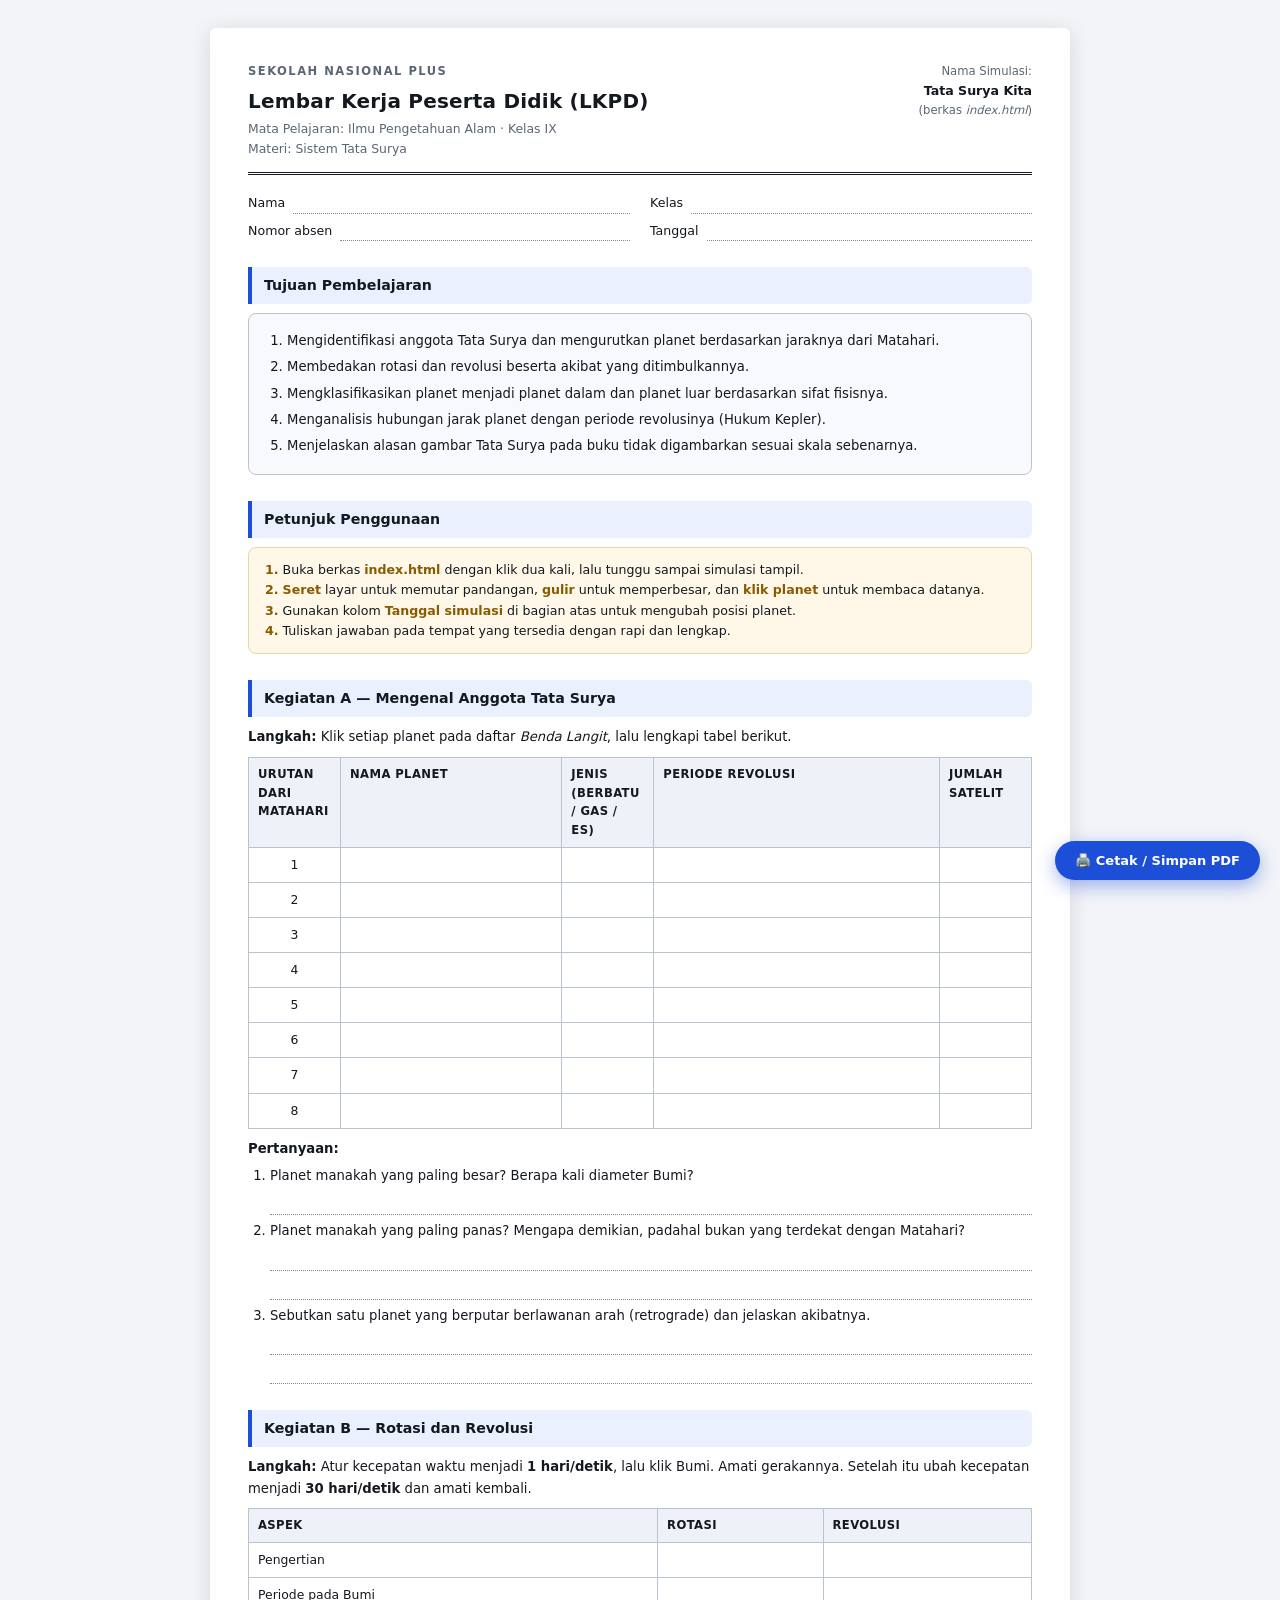
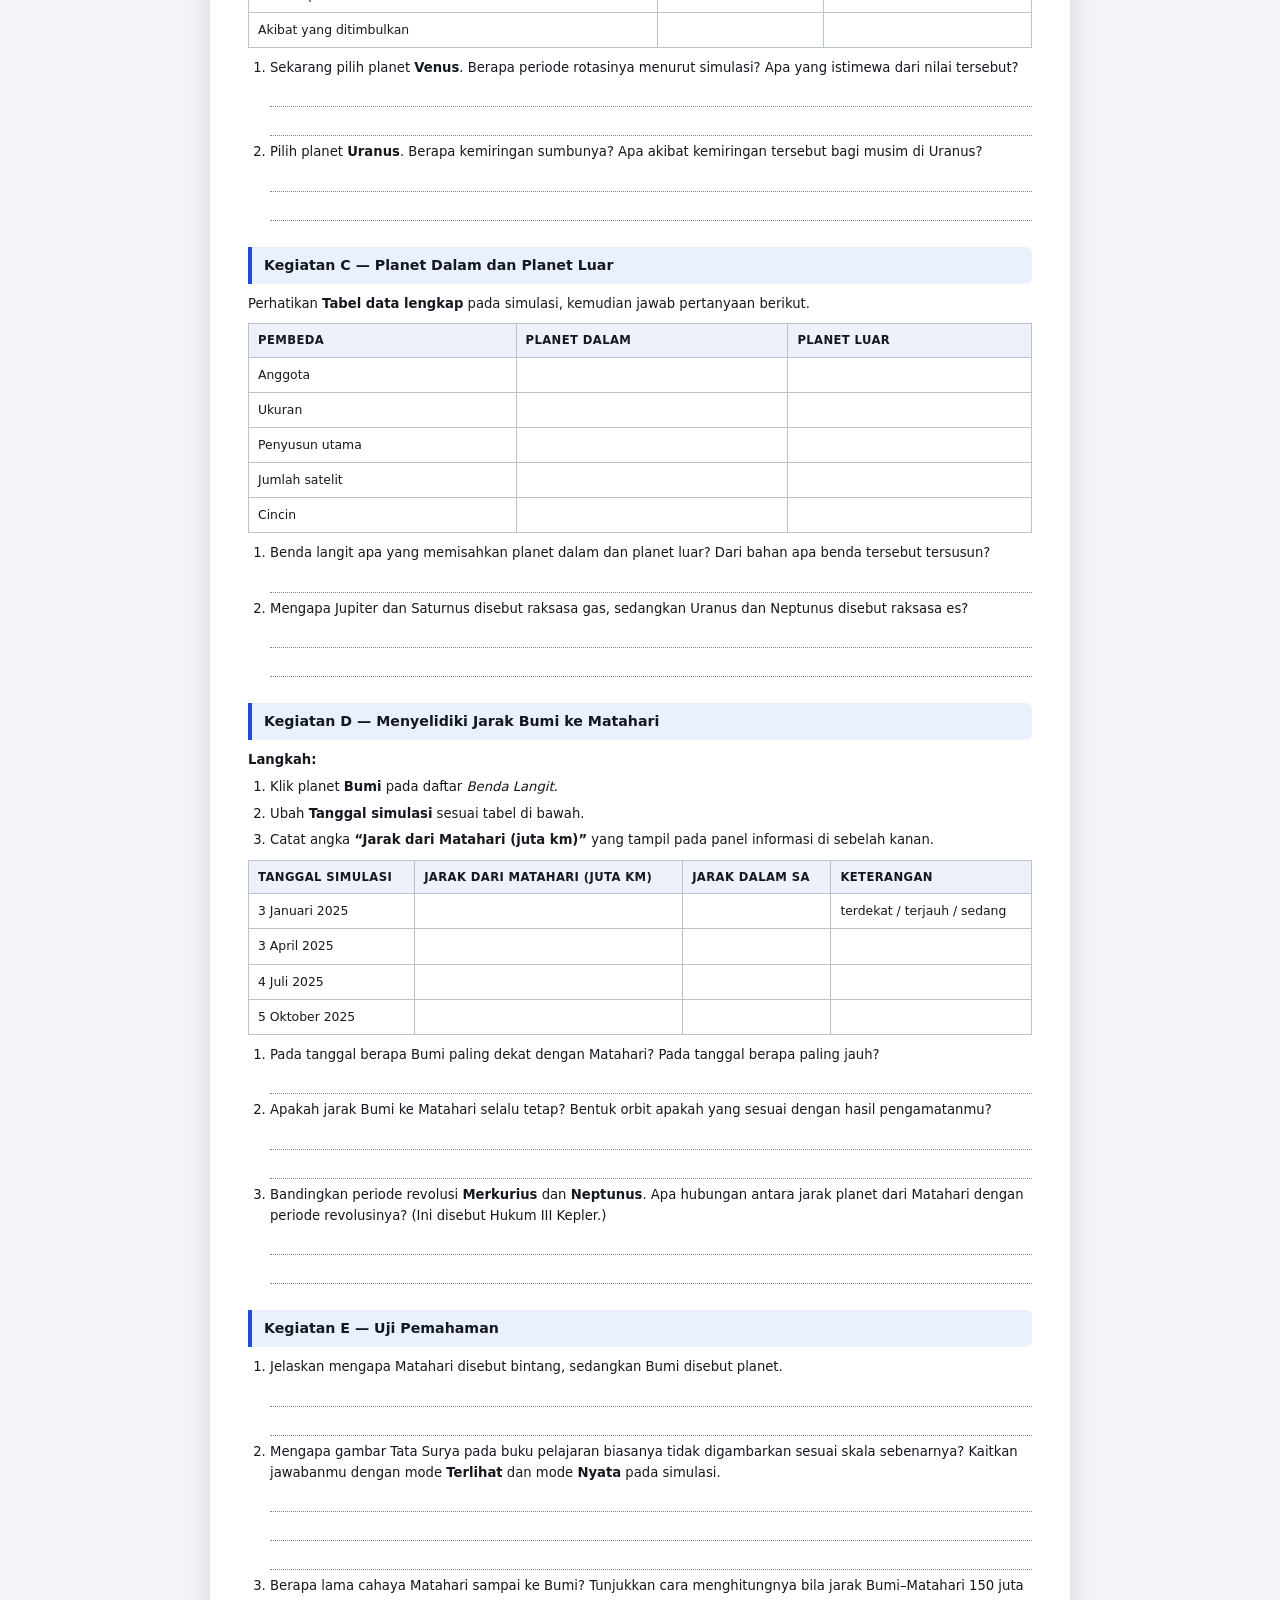
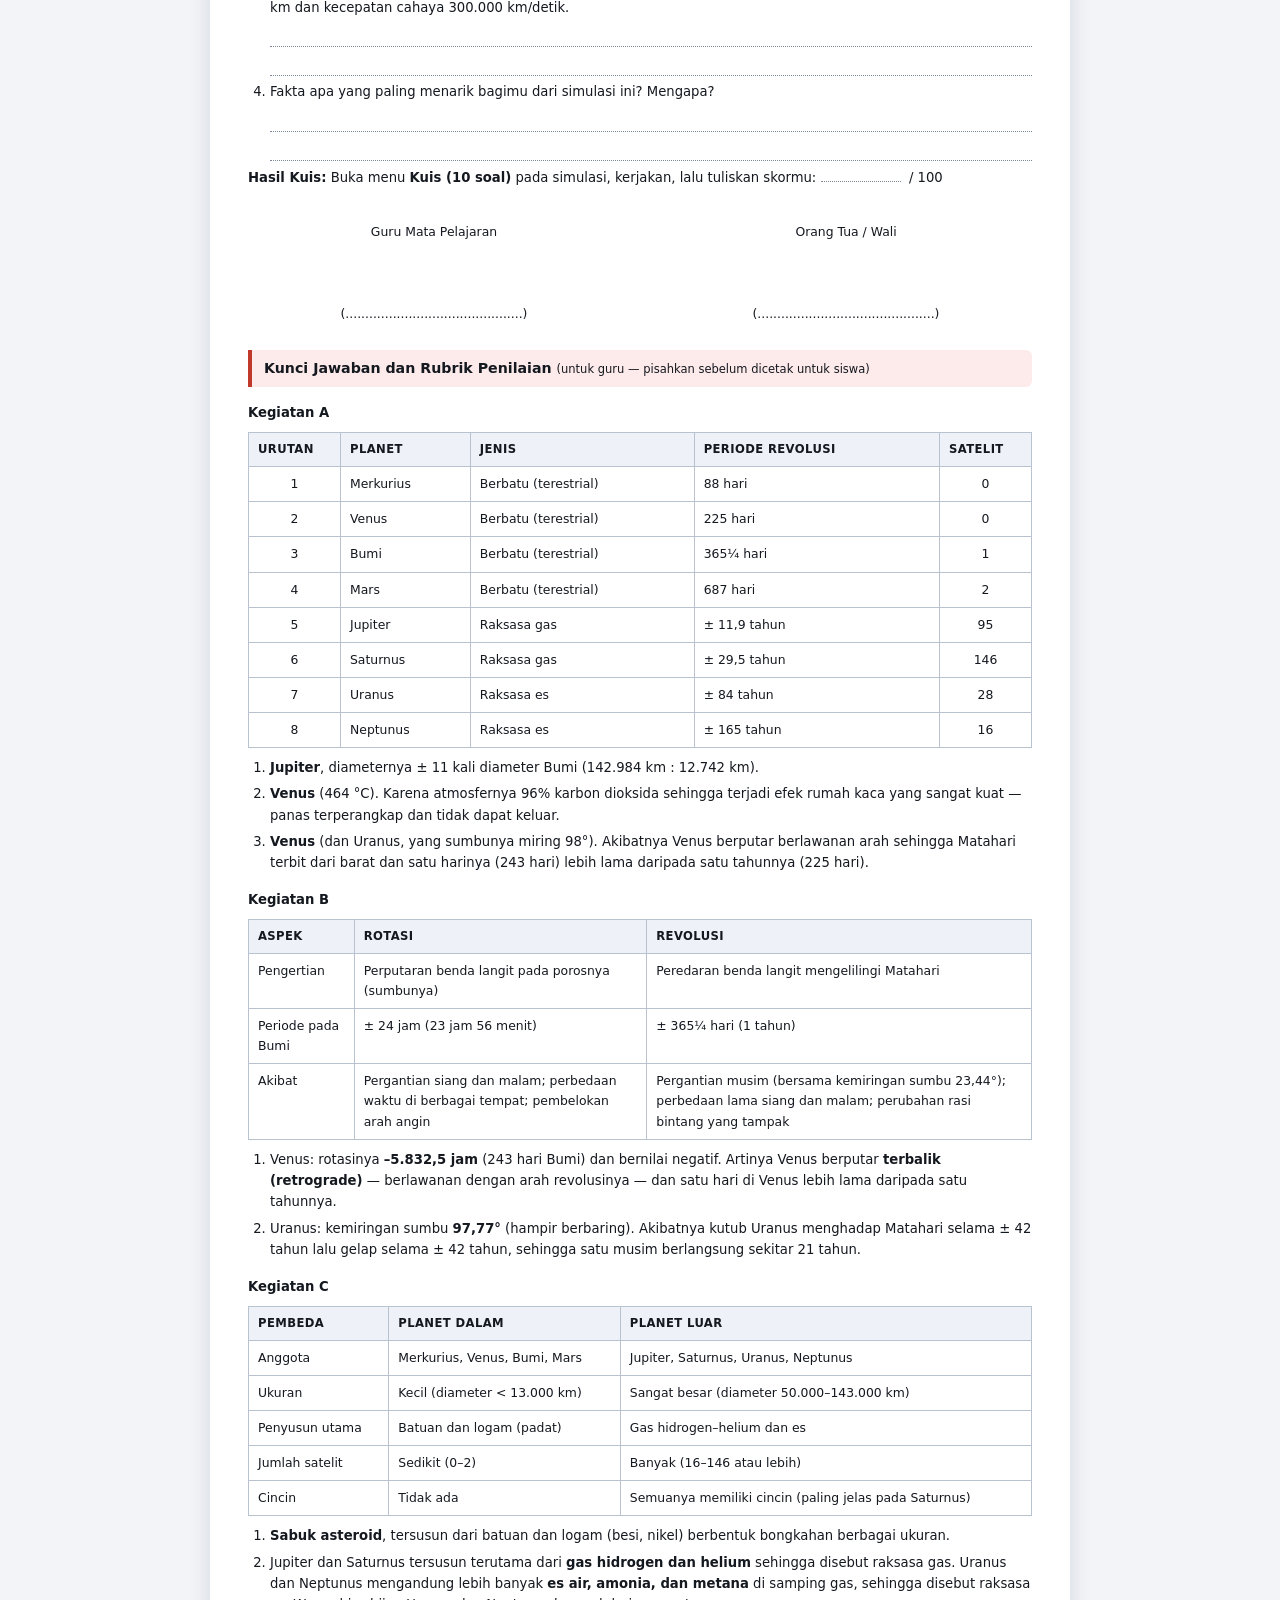
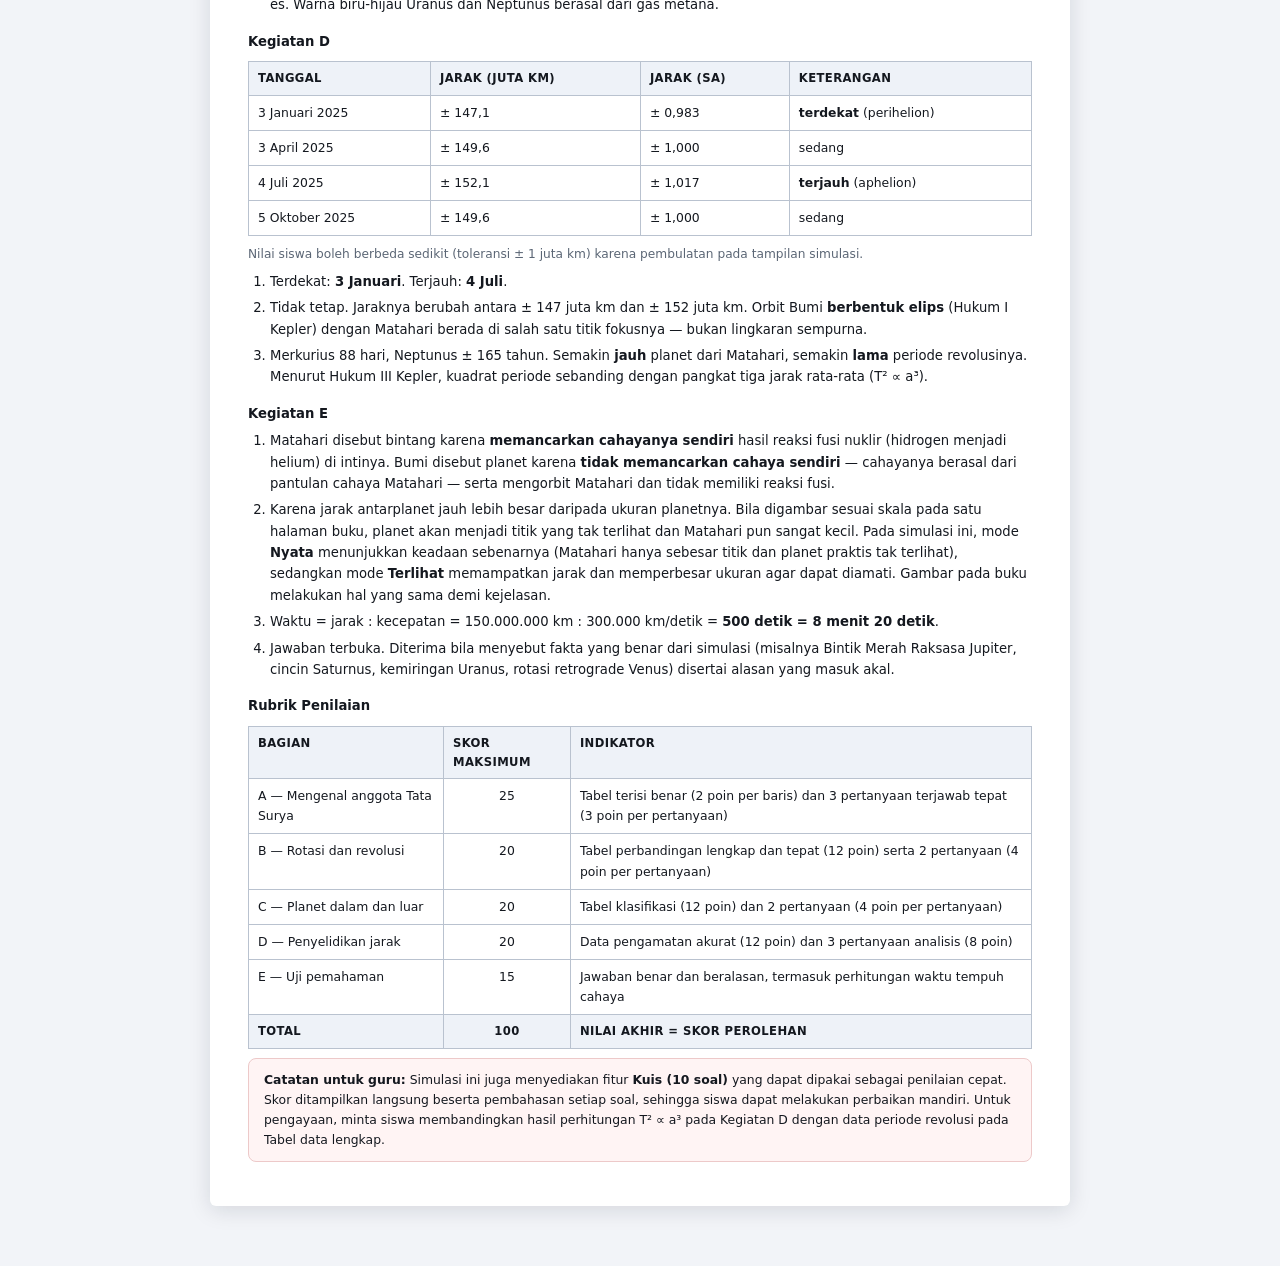
<file: LKPD.html>
<!DOCTYPE html>
<html lang="id">
<head>
<meta charset="utf-8">
<meta name="viewport" content="width=device-width, initial-scale=1">
<title>LKPD — Sistem Tata Surya (Kelas 9)</title>
<style>
  :root { --garis: #b9c2cf; --aksen: #1d4ed8; --redup: #5b6675; }
  * { box-sizing: border-box; }
  body {
    margin: 0; padding: 28px 22px 60px;
    background: #f2f4f8; color: #14181f;
    font-family: "Segoe UI", system-ui, Arial, sans-serif;
    font-size: 13.2px; line-height: 1.62;
  }
  .halaman {
    max-width: 860px; margin: 0 auto; background: #fff;
    padding: 34px 38px 44px; border-radius: 6px;
    box-shadow: 0 4px 22px rgba(15, 23, 42, 0.13);
  }
  header { border-bottom: 3px double #14181f; padding-bottom: 13px; margin-bottom: 18px; }
  .kop { display: flex; justify-content: space-between; align-items: flex-start; gap: 16px; flex-wrap: wrap; }
  .sekolah { font-size: 11.5px; letter-spacing: 1.5px; text-transform: uppercase; color: var(--redup); font-weight: 700; }
  h1 { font-size: 20px; margin: 4px 0 2px; letter-spacing: 0.2px; }
  .sub { font-size: 12.4px; color: var(--redup); }
  .identitas { display: grid; grid-template-columns: repeat(2, minmax(190px, 1fr)); gap: 7px 20px; margin: 16px 0 20px; }
  .identitas div { display: flex; gap: 8px; align-items: flex-end; font-size: 12.6px; }
  .identitas span { flex: none; }
  .identitas i { flex: 1; border-bottom: 1px dotted #7d8899; height: 17px; }

  h2 {
    font-size: 14.2px; margin: 26px 0 9px; padding: 7px 12px;
    background: #eaf0fd; border-left: 4px solid var(--aksen); border-radius: 0 6px 6px 0;
  }
  h3 { font-size: 13.2px; margin: 15px 0 6px; }
  ol, ul { margin: 6px 0 6px; padding-left: 22px; }
  li { margin-bottom: 5px; }
  p { margin: 6px 0; }

  .tujuan { background: #f7f9fc; border: 1px solid var(--garis); border-radius: 8px; padding: 12px 16px; margin-bottom: 6px; }
  .tujuan ol { margin: 4px 0 0; }

  .petunjuk { background: #fff8e8; border: 1px solid #e8d5a8; border-radius: 8px; padding: 12px 16px; font-size: 12.6px; }
  .petunjuk b { color: #8a5a00; }

  table { width: 100%; border-collapse: collapse; margin: 9px 0; font-size: 12.4px; }
  th, td { border: 1px solid var(--garis); padding: 7px 9px; vertical-align: top; }
  th { background: #eef2f8; font-size: 11.6px; text-transform: uppercase; letter-spacing: 0.4px; text-align: left; }
  td.kosong { height: 26px; }
  .tengah { text-align: center; }
  .sempit { width: 92px; }

  .jwb { border-bottom: 1px dotted #7d8899; display: inline-block; min-width: 120px; }
  .garis-jwb { height: 24px; border-bottom: 1px dotted #7d8899; margin: 5px 0; }
  .garis-jwb.pendek { height: 20px; }

  .kunci { page-break-before: always; }
  .kunci h2 { background: #fdeaea; border-left-color: #c0392b; }
  .kunci .catatan { background: #fff4f4; border: 1px solid #edc9c9; border-radius: 8px; padding: 11px 15px; font-size: 12.4px; }

  .kotak-ttd { margin-top: 34px; display: flex; justify-content: space-between; gap: 40px; font-size: 12.4px; }
  .kotak-ttd div { flex: 1; text-align: center; }
  .ruang-ttd { height: 62px; }

  .cetak { position: fixed; right: 20px; bottom: 20px; background: var(--aksen); color: #fff; border: none;
           padding: 12px 20px; border-radius: 999px; font-size: 13px; font-weight: 600; cursor: pointer;
           box-shadow: 0 6px 18px rgba(29, 78, 216, 0.4); font-family: inherit; }
  .cetak:hover { background: #1740b8; }

  @media print {
    body { background: #fff; padding: 0; font-size: 11.6px; }
    .halaman { box-shadow: none; border-radius: 0; max-width: none; padding: 0 6mm; }
    .cetak { display: none; }
    h2 { page-break-after: avoid; }
    table { page-break-inside: avoid; }
    @page { size: A4; margin: 13mm 12mm; }
  }
</style>
</head>
<body>

<div class="halaman">

  <header>
    <div class="kop">
      <div>
        <div class="sekolah">Sekolah Nasional Plus</div>
        <h1>Lembar Kerja Peserta Didik (LKPD)</h1>
        <div class="sub">Mata Pelajaran: Ilmu Pengetahuan Alam · Kelas IX<br>
        Materi: Sistem Tata Surya</div>
      </div>
      <div style="text-align:right;font-size:11.6px;color:#5b6675">
        Nama Simulasi:<br><b style="font-size:12.6px;color:#14181f">Tata Surya Kita</b><br>
        (berkas <i>index.html</i>)
      </div>
    </div>
  </header>

  <div class="identitas">
    <div><span>Nama</span><i></i></div>
    <div><span>Kelas</span><i></i></div>
    <div><span>Nomor absen</span><i></i></div>
    <div><span>Tanggal</span><i></i></div>
  </div>

  <h2>Tujuan Pembelajaran</h2>
  <div class="tujuan">
    <ol>
      <li>Mengidentifikasi anggota Tata Surya dan mengurutkan planet berdasarkan jaraknya dari Matahari.</li>
      <li>Membedakan rotasi dan revolusi beserta akibat yang ditimbulkannya.</li>
      <li>Mengklasifikasikan planet menjadi planet dalam dan planet luar berdasarkan sifat fisisnya.</li>
      <li>Menganalisis hubungan jarak planet dengan periode revolusinya (Hukum Kepler).</li>
      <li>Menjelaskan alasan gambar Tata Surya pada buku tidak digambarkan sesuai skala sebenarnya.</li>
    </ol>
  </div>

  <h2>Petunjuk Penggunaan</h2>
  <div class="petunjuk">
    <b>1.</b> Buka berkas <b>index.html</b> dengan klik dua kali, lalu tunggu sampai simulasi tampil.<br>
    <b>2.</b> <b>Seret</b> layar untuk memutar pandangan, <b>gulir</b> untuk memperbesar, dan <b>klik planet</b> untuk membaca datanya.<br>
    <b>3.</b> Gunakan kolom <b>Tanggal simulasi</b> di bagian atas untuk mengubah posisi planet.<br>
    <b>4.</b> Tuliskan jawaban pada tempat yang tersedia dengan rapi dan lengkap.
  </div>

  <h2>Kegiatan A — Mengenal Anggota Tata Surya</h2>
  <p><b>Langkah:</b> Klik setiap planet pada daftar <i>Benda Langit</i>, lalu lengkapi tabel berikut.</p>
  <table>
    <thead>
      <tr>
        <th class="sempit">Urutan dari Matahari</th>
        <th>Nama Planet</th>
        <th class="sempit">Jenis<br>(berbatu / gas / es)</th>
        <th>Periode Revolusi</th>
        <th class="sempit">Jumlah Satelit</th>
      </tr>
    </thead>
    <tbody>
      <tr><td class="tengah">1</td><td class="kosong"></td><td></td><td></td><td></td></tr>
      <tr><td class="tengah">2</td><td class="kosong"></td><td></td><td></td><td></td></tr>
      <tr><td class="tengah">3</td><td class="kosong"></td><td></td><td></td><td></td></tr>
      <tr><td class="tengah">4</td><td class="kosong"></td><td></td><td></td><td></td></tr>
      <tr><td class="tengah">5</td><td class="kosong"></td><td></td><td></td><td></td></tr>
      <tr><td class="tengah">6</td><td class="kosong"></td><td></td><td></td><td></td></tr>
      <tr><td class="tengah">7</td><td class="kosong"></td><td></td><td></td><td></td></tr>
      <tr><td class="tengah">8</td><td class="kosong"></td><td></td><td></td><td></td></tr>
    </tbody>
  </table>
  <p><b>Pertanyaan:</b></p>
  <ol>
    <li>Planet manakah yang paling besar? Berapa kali diameter Bumi?
      <div class="garis-jwb"></div></li>
    <li>Planet manakah yang paling panas? Mengapa demikian, padahal bukan yang terdekat dengan Matahari?
      <div class="garis-jwb"></div><div class="garis-jwb"></div></li>
    <li>Sebutkan satu planet yang berputar berlawanan arah (retrograde) dan jelaskan akibatnya.
      <div class="garis-jwb"></div><div class="garis-jwb"></div></li>
  </ol>

  <h2>Kegiatan B — Rotasi dan Revolusi</h2>
  <p><b>Langkah:</b> Atur kecepatan waktu menjadi <b>1 hari/detik</b>, lalu klik Bumi. Amati gerakannya.
     Setelah itu ubah kecepatan menjadi <b>30 hari/detik</b> dan amati kembali.</p>
  <table>
    <thead><tr><th>Aspek</th><th>Rotasi</th><th>Revolusi</th></tr></thead>
    <tbody>
      <tr><td>Pengertian</td><td class="kosong"></td><td></td></tr>
      <tr><td>Periode pada Bumi</td><td></td><td></td></tr>
      <tr><td>Akibat yang ditimbulkan</td><td></td><td></td></tr>
    </tbody>
  </table>
  <ol>
    <li>Sekarang pilih planet <b>Venus</b>. Berapa periode rotasinya menurut simulasi? Apa yang istimewa dari nilai tersebut?
      <div class="garis-jwb"></div><div class="garis-jwb"></div></li>
    <li>Pilih planet <b>Uranus</b>. Berapa kemiringan sumbunya? Apa akibat kemiringan tersebut bagi musim di Uranus?
      <div class="garis-jwb"></div><div class="garis-jwb"></div></li>
  </ol>

  <h2>Kegiatan C — Planet Dalam dan Planet Luar</h2>
  <p>Perhatikan <b>Tabel data lengkap</b> pada simulasi, kemudian jawab pertanyaan berikut.</p>
  <table>
    <thead><tr><th>Pembeda</th><th>Planet Dalam</th><th>Planet Luar</th></tr></thead>
    <tbody>
      <tr><td>Anggota</td><td class="kosong"></td><td></td></tr>
      <tr><td>Ukuran</td><td></td><td></td></tr>
      <tr><td>Penyusun utama</td><td></td><td></td></tr>
      <tr><td>Jumlah satelit</td><td></td><td></td></tr>
      <tr><td>Cincin</td><td></td><td></td></tr>
    </tbody>
  </table>
  <ol>
    <li>Benda langit apa yang memisahkan planet dalam dan planet luar? Dari bahan apa benda tersebut tersusun?
      <div class="garis-jwb"></div></li>
    <li>Mengapa Jupiter dan Saturnus disebut raksasa gas, sedangkan Uranus dan Neptunus disebut raksasa es?
      <div class="garis-jwb"></div><div class="garis-jwb"></div></li>
  </ol>

  <h2>Kegiatan D — Menyelidiki Jarak Bumi ke Matahari</h2>
  <p><b>Langkah:</b></p>
  <ol>
    <li>Klik planet <b>Bumi</b> pada daftar <i>Benda Langit</i>.</li>
    <li>Ubah <b>Tanggal simulasi</b> sesuai tabel di bawah.</li>
    <li>Catat angka <b>“Jarak dari Matahari (juta km)”</b> yang tampil pada panel informasi di sebelah kanan.</li>
  </ol>
  <table>
    <thead>
      <tr><th>Tanggal simulasi</th><th>Jarak dari Matahari (juta km)</th><th>Jarak dalam SA</th><th>Keterangan</th></tr>
    </thead>
    <tbody>
      <tr><td>3 Januari 2025</td><td class="kosong"></td><td></td><td>terdekat / terjauh / sedang</td></tr>
      <tr><td>3 April 2025</td><td></td><td></td><td></td></tr>
      <tr><td>4 Juli 2025</td><td></td><td></td><td></td></tr>
      <tr><td>5 Oktober 2025</td><td></td><td></td><td></td></tr>
    </tbody>
  </table>
  <ol>
    <li>Pada tanggal berapa Bumi paling dekat dengan Matahari? Pada tanggal berapa paling jauh?
      <div class="garis-jwb"></div></li>
    <li>Apakah jarak Bumi ke Matahari selalu tetap? Bentuk orbit apakah yang sesuai dengan hasil pengamatanmu?
      <div class="garis-jwb"></div><div class="garis-jwb"></div></li>
    <li>Bandingkan periode revolusi <b>Merkurius</b> dan <b>Neptunus</b>. Apa hubungan antara jarak planet dari Matahari
        dengan periode revolusinya? (Ini disebut Hukum III Kepler.)
      <div class="garis-jwb"></div><div class="garis-jwb"></div></li>
  </ol>

  <h2>Kegiatan E — Uji Pemahaman</h2>
  <ol>
    <li>Jelaskan mengapa Matahari disebut bintang, sedangkan Bumi disebut planet.
      <div class="garis-jwb"></div><div class="garis-jwb"></div></li>
    <li>Mengapa gambar Tata Surya pada buku pelajaran biasanya tidak digambarkan sesuai skala sebenarnya?
        Kaitkan jawabanmu dengan mode <b>Terlihat</b> dan mode <b>Nyata</b> pada simulasi.
      <div class="garis-jwb"></div><div class="garis-jwb"></div><div class="garis-jwb"></div></li>
    <li>Berapa lama cahaya Matahari sampai ke Bumi? Tunjukkan cara menghitungnya bila jarak Bumi–Matahari 150 juta km
        dan kecepatan cahaya 300.000 km/detik.
      <div class="garis-jwb"></div><div class="garis-jwb"></div></li>
    <li>Fakta apa yang paling menarik bagimu dari simulasi ini? Mengapa?
      <div class="garis-jwb"></div><div class="garis-jwb"></div></li>
  </ol>
  <p><b>Hasil Kuis:</b> Buka menu <b>Kuis (10 soal)</b> pada simulasi, kerjakan, lalu tuliskan skormu:
     <span class="jwb" style="min-width:80px"></span> &nbsp;/ 100</p>

  <div class="kotak-ttd">
    <div>Guru Mata Pelajaran<div class="ruang-ttd"></div>(.............................................)</div>
    <div>Orang Tua / Wali<div class="ruang-ttd"></div>(.............................................)</div>
  </div>

  <!-- ================= KUNCI JAWABAN ================= -->
  <section class="kunci">
    <h2>Kunci Jawaban dan Rubrik Penilaian <span style="font-weight:400;font-size:11.5px">(untuk guru — pisahkan sebelum dicetak untuk siswa)</span></h2>

    <h3>Kegiatan A</h3>
    <table>
      <thead><tr><th class="sempit">Urutan</th><th>Planet</th><th>Jenis</th><th>Periode revolusi</th><th class="sempit">Satelit</th></tr></thead>
      <tbody>
        <tr><td class="tengah">1</td><td>Merkurius</td><td>Berbatu (terestrial)</td><td>88 hari</td><td class="tengah">0</td></tr>
        <tr><td class="tengah">2</td><td>Venus</td><td>Berbatu (terestrial)</td><td>225 hari</td><td class="tengah">0</td></tr>
        <tr><td class="tengah">3</td><td>Bumi</td><td>Berbatu (terestrial)</td><td>365¼ hari</td><td class="tengah">1</td></tr>
        <tr><td class="tengah">4</td><td>Mars</td><td>Berbatu (terestrial)</td><td>687 hari</td><td class="tengah">2</td></tr>
        <tr><td class="tengah">5</td><td>Jupiter</td><td>Raksasa gas</td><td>± 11,9 tahun</td><td class="tengah">95</td></tr>
        <tr><td class="tengah">6</td><td>Saturnus</td><td>Raksasa gas</td><td>± 29,5 tahun</td><td class="tengah">146</td></tr>
        <tr><td class="tengah">7</td><td>Uranus</td><td>Raksasa es</td><td>± 84 tahun</td><td class="tengah">28</td></tr>
        <tr><td class="tengah">8</td><td>Neptunus</td><td>Raksasa es</td><td>± 165 tahun</td><td class="tengah">16</td></tr>
      </tbody>
    </table>
    <ol>
      <li><b>Jupiter</b>, diameternya ± 11 kali diameter Bumi (142.984 km : 12.742 km).</li>
      <li><b>Venus</b> (464 °C). Karena atmosfernya 96% karbon dioksida sehingga terjadi efek rumah kaca yang sangat kuat — panas terperangkap dan tidak dapat keluar.</li>
      <li><b>Venus</b> (dan Uranus, yang sumbunya miring 98°). Akibatnya Venus berputar berlawanan arah sehingga Matahari terbit dari barat dan satu harinya (243 hari) lebih lama daripada satu tahunnya (225 hari).</li>
    </ol>

    <h3>Kegiatan B</h3>
    <table>
      <thead><tr><th>Aspek</th><th>Rotasi</th><th>Revolusi</th></tr></thead>
      <tbody>
        <tr><td>Pengertian</td><td>Perputaran benda langit pada porosnya (sumbunya)</td><td>Peredaran benda langit mengelilingi Matahari</td></tr>
        <tr><td>Periode pada Bumi</td><td>± 24 jam (23 jam 56 menit)</td><td>± 365¼ hari (1 tahun)</td></tr>
        <tr><td>Akibat</td><td>Pergantian siang dan malam; perbedaan waktu di berbagai tempat; pembelokan arah angin</td><td>Pergantian musim (bersama kemiringan sumbu 23,44°); perbedaan lama siang dan malam; perubahan rasi bintang yang tampak</td></tr>
      </tbody>
    </table>
    <ol>
      <li>Venus: rotasinya <b>–5.832,5 jam</b> (243 hari Bumi) dan bernilai negatif. Artinya Venus berputar <b>terbalik (retrograde)</b> — berlawanan dengan arah revolusinya — dan satu hari di Venus lebih lama daripada satu tahunnya.</li>
      <li>Uranus: kemiringan sumbu <b>97,77°</b> (hampir berbaring). Akibatnya kutub Uranus menghadap Matahari selama ± 42 tahun lalu gelap selama ± 42 tahun, sehingga satu musim berlangsung sekitar 21 tahun.</li>
    </ol>

    <h3>Kegiatan C</h3>
    <table>
      <thead><tr><th>Pembeda</th><th>Planet Dalam</th><th>Planet Luar</th></tr></thead>
      <tbody>
        <tr><td>Anggota</td><td>Merkurius, Venus, Bumi, Mars</td><td>Jupiter, Saturnus, Uranus, Neptunus</td></tr>
        <tr><td>Ukuran</td><td>Kecil (diameter &lt; 13.000 km)</td><td>Sangat besar (diameter 50.000–143.000 km)</td></tr>
        <tr><td>Penyusun utama</td><td>Batuan dan logam (padat)</td><td>Gas hidrogen–helium dan es</td></tr>
        <tr><td>Jumlah satelit</td><td>Sedikit (0–2)</td><td>Banyak (16–146 atau lebih)</td></tr>
        <tr><td>Cincin</td><td>Tidak ada</td><td>Semuanya memiliki cincin (paling jelas pada Saturnus)</td></tr>
      </tbody>
    </table>
    <ol>
      <li><b>Sabuk asteroid</b>, tersusun dari batuan dan logam (besi, nikel) berbentuk bongkahan berbagai ukuran.</li>
      <li>Jupiter dan Saturnus tersusun terutama dari <b>gas hidrogen dan helium</b> sehingga disebut raksasa gas. Uranus dan Neptunus mengandung lebih banyak <b>es air, amonia, dan metana</b> di samping gas, sehingga disebut raksasa es. Warna biru-hijau Uranus dan Neptunus berasal dari gas metana.</li>
    </ol>

    <h3>Kegiatan D</h3>
    <table>
      <thead><tr><th>Tanggal</th><th>Jarak (juta km)</th><th>Jarak (SA)</th><th>Keterangan</th></tr></thead>
      <tbody>
        <tr><td>3 Januari 2025</td><td>± 147,1</td><td>± 0,983</td><td><b>terdekat</b> (perihelion)</td></tr>
        <tr><td>3 April 2025</td><td>± 149,6</td><td>± 1,000</td><td>sedang</td></tr>
        <tr><td>4 Juli 2025</td><td>± 152,1</td><td>± 1,017</td><td><b>terjauh</b> (aphelion)</td></tr>
        <tr><td>5 Oktober 2025</td><td>± 149,6</td><td>± 1,000</td><td>sedang</td></tr>
      </tbody>
    </table>
    <p style="font-size:12.2px;color:#5b6675">Nilai siswa boleh berbeda sedikit (toleransi ± 1 juta km) karena pembulatan pada tampilan simulasi.</p>
    <ol>
      <li>Terdekat: <b>3 Januari</b>. Terjauh: <b>4 Juli</b>.</li>
      <li>Tidak tetap. Jaraknya berubah antara ± 147 juta km dan ± 152 juta km. Orbit Bumi <b>berbentuk elips</b> (Hukum I Kepler) dengan Matahari berada di salah satu titik fokusnya — bukan lingkaran sempurna.</li>
      <li>Merkurius 88 hari, Neptunus ± 165 tahun. Semakin <b>jauh</b> planet dari Matahari, semakin <b>lama</b> periode revolusinya. Menurut Hukum III Kepler, kuadrat periode sebanding dengan pangkat tiga jarak rata-rata (T² ∝ a³).</li>
    </ol>

    <h3>Kegiatan E</h3>
    <ol>
      <li>Matahari disebut bintang karena <b>memancarkan cahayanya sendiri</b> hasil reaksi fusi nuklir (hidrogen menjadi helium) di intinya. Bumi disebut planet karena <b>tidak memancarkan cahaya sendiri</b> — cahayanya berasal dari pantulan cahaya Matahari — serta mengorbit Matahari dan tidak memiliki reaksi fusi.</li>
      <li>Karena jarak antarplanet jauh lebih besar daripada ukuran planetnya. Bila digambar sesuai skala pada satu halaman buku, planet akan menjadi titik yang tak terlihat dan Matahari pun sangat kecil. Pada simulasi ini, mode <b>Nyata</b> menunjukkan keadaan sebenarnya (Matahari hanya sebesar titik dan planet praktis tak terlihat), sedangkan mode <b>Terlihat</b> memampatkan jarak dan memperbesar ukuran agar dapat diamati. Gambar pada buku melakukan hal yang sama demi kejelasan.</li>
      <li>Waktu = jarak : kecepatan = 150.000.000 km : 300.000 km/detik = <b>500 detik = 8 menit 20 detik</b>.</li>
      <li>Jawaban terbuka. Diterima bila menyebut fakta yang benar dari simulasi (misalnya Bintik Merah Raksasa Jupiter, cincin Saturnus, kemiringan Uranus, rotasi retrograde Venus) disertai alasan yang masuk akal.</li>
    </ol>

    <h3>Rubrik Penilaian</h3>
    <table>
      <thead><tr><th>Bagian</th><th>Skor maksimum</th><th>Indikator</th></tr></thead>
      <tbody>
        <tr><td>A — Mengenal anggota Tata Surya</td><td class="tengah">25</td><td>Tabel terisi benar (2 poin per baris) dan 3 pertanyaan terjawab tepat (3 poin per pertanyaan)</td></tr>
        <tr><td>B — Rotasi dan revolusi</td><td class="tengah">20</td><td>Tabel perbandingan lengkap dan tepat (12 poin) serta 2 pertanyaan (4 poin per pertanyaan)</td></tr>
        <tr><td>C — Planet dalam dan luar</td><td class="tengah">20</td><td>Tabel klasifikasi (12 poin) dan 2 pertanyaan (4 poin per pertanyaan)</td></tr>
        <tr><td>D — Penyelidikan jarak</td><td class="tengah">20</td><td>Data pengamatan akurat (12 poin) dan 3 pertanyaan analisis (8 poin)</td></tr>
        <tr><td>E — Uji pemahaman</td><td class="tengah">15</td><td>Jawaban benar dan beralasan, termasuk perhitungan waktu tempuh cahaya</td></tr>
        <tr><th>Total</th><th class="tengah">100</th><th>Nilai akhir = skor perolehan</th></tr>
      </tbody>
    </table>

    <div class="catatan">
      <b>Catatan untuk guru:</b> Simulasi ini juga menyediakan fitur <b>Kuis (10 soal)</b> yang dapat
      dipakai sebagai penilaian cepat. Skor ditampilkan langsung beserta pembahasan setiap soal, sehingga
      siswa dapat melakukan perbaikan mandiri. Untuk pengayaan, minta siswa membandingkan hasil
      perhitungan T² ∝ a³ pada Kegiatan D dengan data periode revolusi pada Tabel data lengkap.
    </div>
  </section>

</div>

<button class="cetak" onclick="window.print()">🖨️ Cetak / Simpan PDF</button>
</body>
</html>
</file>
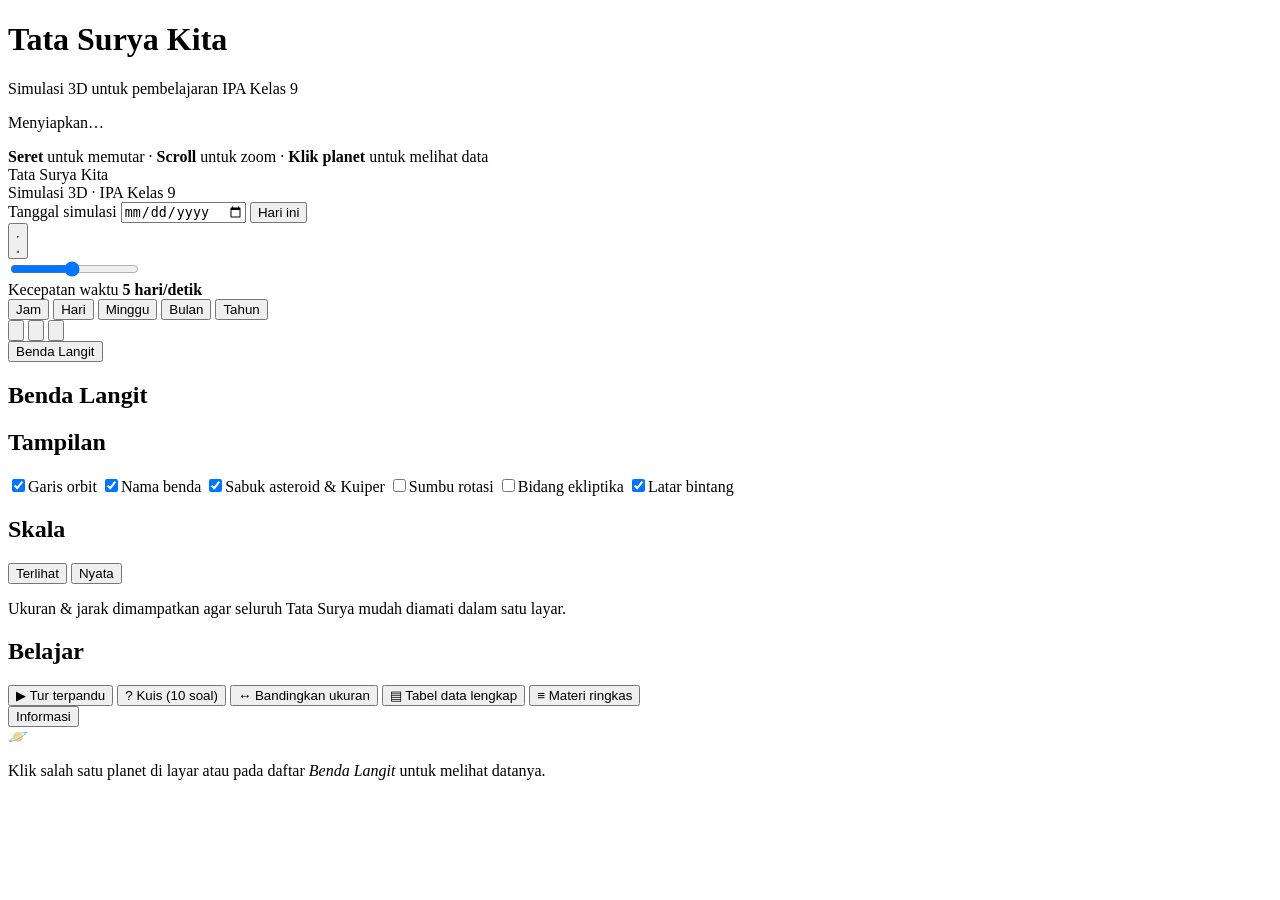
<file: src/index.template.html>
<!DOCTYPE html>
<html lang="id">
<head>
<meta charset="utf-8">
<meta name="viewport" content="width=device-width, initial-scale=1, viewport-fit=cover">
<meta name="description" content="Simulasi Tata Surya interaktif dengan three.js untuk pembelajaran IPA siswa kelas 9.">
<meta name="theme-color" content="#04060d">
<!-- Ikon tab disematkan langsung sebagai SVG agar berkas tetap mandiri
     (tanpa permintaan berkas tambahan ke server). -->
<link rel="icon" href="data:image/svg+xml,%3Csvg xmlns='http://www.w3.org/2000/svg' viewBox='0 0 64 64'%3E%3Cellipse cx='32' cy='32' rx='29' ry='11' fill='none' stroke='%2359b0ff' stroke-width='3.5' transform='rotate(-22 32 32)'/%3E%3Ccircle cx='32' cy='32' r='12' fill='%23ffb74d'/%3E%3Ccircle cx='57' cy='22' r='5' fill='%237ee0c0'/%3E%3C/svg%3E">
<title>Simulasi Tata Surya — Pembelajaran IPA Kelas 9</title>
<style>
/*__CSS__*/
</style>
</head>
<body>

<!-- ===================== Layar pemuatan ===================== -->
<div id="pemuat" class="pemuat">
  <div class="pemuat-kotak">
    <div class="pemuat-ikon">
      <div class="orbit-spinner"><span></span><span></span><span></span></div>
    </div>
    <h1>Tata Surya Kita</h1>
    <p class="pemuat-sub">Simulasi 3D untuk pembelajaran IPA Kelas 9</p>
    <div class="pemuat-bar"><div id="pemuat-isi"></div></div>
    <p id="pemuat-teks" class="pemuat-teks">Menyiapkan…</p>
    <p id="pemuat-galat" class="pemuat-galat" hidden></p>
  </div>
</div>

<!-- ===================== Panggung 3D ===================== -->
<div id="panggung">
  <div id="lapisan-label"></div>
  <div id="petunjuk-singkat" class="petunjuk-singkat">
    <strong>Seret</strong> untuk memutar · <strong>Scroll</strong> untuk zoom · <strong>Klik planet</strong> untuk melihat data
  </div>
</div>

<!-- ===================== Bilah atas ===================== -->
<header id="bar-atas">
  <div class="merek">
    <span class="merek-titik"></span>
    <div>
      <div class="merek-nama">Tata Surya Kita</div>
      <div class="merek-sub">Simulasi 3D · IPA Kelas 9</div>
    </div>
  </div>

  <div class="waktu">
    <label class="tangguh" for="tanggal-sim">Tanggal simulasi</label>
    <input type="date" id="tanggal-sim" title="Pilih tanggal untuk melihat posisi planet yang sebenarnya">
    <button class="tombol-mini" id="btn-hari-ini" title="Kembali ke tanggal hari ini">Hari ini</button>
  </div>

  <div class="kontrol-waktu">
    <button class="tombol-ikon" id="btn-main" title="Jalankan / jeda (Spasi)" aria-label="Jalankan atau jeda">
      <svg viewBox="0 0 24 24" class="ikon-jalan"><path d="M8 5v14l11-7z"/></svg>
      <svg viewBox="0 0 24 24" class="ikon-jeda" hidden><path d="M6 5h4v14H6zM14 5h4v14h-4z"/></svg>
    </button>
    <div class="penggeser">
      <input type="range" id="kecepatan" min="0" max="100" value="48" aria-label="Kecepatan waktu">
      <div class="penggeser-info">
        <span>Kecepatan waktu</span>
        <strong id="kecepatan-teks">5 hari/detik</strong>
      </div>
    </div>
    <div class="preset">
      <button data-hari="0.1">Jam</button>
      <button data-hari="1">Hari</button>
      <button data-hari="7">Minggu</button>
      <button data-hari="30">Bulan</button>
      <button data-hari="365">Tahun</button>
    </div>
  </div>

  <div class="aksi-atas">
    <button class="tombol-ikon" id="btn-reset" title="Kembalikan pandangan (R)" aria-label="Kembalikan pandangan">
      <svg viewBox="0 0 24 24"><path d="M12 5V2L7 6l5 4V7a5 5 0 1 1-5 5H5a7 7 0 1 0 7-7z"/></svg>
    </button>
    <button class="tombol-ikon" id="btn-layar" title="Layar penuh (F)" aria-label="Layar penuh">
      <svg viewBox="0 0 24 24"><path d="M4 4h6v2H6v4H4V4zm10 0h6v6h-2V6h-4V4zM4 14h2v4h4v2H4v-6zm14 0h2v6h-6v-2h4v-4z"/></svg>
    </button>
    <button class="tombol-ikon tombol-bantuan" id="btn-bantuan" title="Bantuan & pintasan (H)" aria-label="Bantuan">
      <svg viewBox="0 0 24 24"><path d="M12 2a10 10 0 1 0 0 20 10 10 0 0 0 0-20zm1 17h-2v-2h2v2zm1.8-7.1-.9.9c-.7.7-1 1.2-1 2.2h-2v-.5c0-1 .4-1.8 1.1-2.5l1.2-1.3c.4-.3.6-.8.6-1.4a2.2 2.2 0 0 0-4.4 0H7.4a4.2 4.2 0 1 1 8.4 0c0 .9-.4 1.7-1 2.6z"/></svg>
    </button>
  </div>
</header>

<!-- ===================== Panel kiri ===================== -->
<aside id="panel-kiri" class="panel">
  <button class="panel-pelipat" data-sasaran="panel-kiri" aria-label="Buka tutup panel benda langit">
    <span>Benda Langit</span><i class="panah"></i>
  </button>
  <div class="panel-isi">
    <h2 class="panel-judul">Benda Langit</h2>
    <div id="daftar-benda" class="daftar-benda"></div>

    <h2 class="panel-judul">Tampilan</h2>
    <div class="sakelar-grup">
      <label class="sakelar"><input type="checkbox" id="tg-orbit" checked><span class="sakelar-rel"><i></i></span><span class="sakelar-teks">Garis orbit</span></label>
      <label class="sakelar"><input type="checkbox" id="tg-label" checked><span class="sakelar-rel"><i></i></span><span class="sakelar-teks">Nama benda</span></label>
      <label class="sakelar"><input type="checkbox" id="tg-sabuk" checked><span class="sakelar-rel"><i></i></span><span class="sakelar-teks">Sabuk asteroid &amp; Kuiper</span></label>
      <label class="sakelar"><input type="checkbox" id="tg-sumbu"><span class="sakelar-rel"><i></i></span><span class="sakelar-teks">Sumbu rotasi</span></label>
      <label class="sakelar"><input type="checkbox" id="tg-ekliptika"><span class="sakelar-rel"><i></i></span><span class="sakelar-teks">Bidang ekliptika</span></label>
      <label class="sakelar"><input type="checkbox" id="tg-bintang" checked><span class="sakelar-rel"><i></i></span><span class="sakelar-teks">Latar bintang</span></label>
    </div>

    <h2 class="panel-judul">Skala</h2>
    <div class="pilihan-skala" role="radiogroup" aria-label="Mode skala">
      <button class="aktif" data-skala="terlihat" role="radio" aria-checked="true">Terlihat</button>
      <button data-skala="nyata" role="radio" aria-checked="false">Nyata</button>
    </div>
    <p id="catatan-skala" class="catatan-skala">Ukuran &amp; jarak dimampatkan agar seluruh Tata Surya mudah diamati dalam satu layar.</p>

    <h2 class="panel-judul">Belajar</h2>
    <div class="tombol-tumpuk">
      <button class="tombol" id="btn-tur"><span class="ikon">▶</span> Tur terpandu</button>
      <button class="tombol" id="btn-kuis"><span class="ikon">?</span> Kuis (10 soal)</button>
      <button class="tombol" id="btn-banding"><span class="ikon">↔</span> Bandingkan ukuran</button>
      <button class="tombol" id="btn-tabel"><span class="ikon">▤</span> Tabel data lengkap</button>
      <button class="tombol" id="btn-materi"><span class="ikon">≡</span> Materi ringkas</button>
    </div>
  </div>
</aside>

<!-- ===================== Panel kanan ===================== -->
<aside id="panel-kanan" class="panel">
  <button class="panel-pelipat" data-sasaran="panel-kanan" aria-label="Buka tutup panel informasi">
    <span>Informasi</span><i class="panah"></i>
  </button>
  <div class="panel-isi" id="isi-info">
    <div class="kosong">
      <div class="kosong-ikon">🪐</div>
      <p>Klik salah satu planet di layar atau pada daftar <em>Benda Langit</em> untuk melihat datanya.</p>
    </div>
  </div>
</aside>

<!-- ===================== Narasi tur ===================== -->
<div id="narasi-tur" class="narasi-tur" hidden>
  <div class="narasi-isi">
    <div class="narasi-kepala"><span id="narasi-langkah">Langkah 1/10</span><button id="narasi-tutup" aria-label="Tutup tur">✕</button></div>
    <h3 id="narasi-judul">Matahari</h3>
    <p id="narasi-teks"></p>
    <div class="narasi-bar"><div id="narasi-kemajuan"></div></div>
    <div class="narasi-aksi">
      <button class="tombol-mini" id="narasi-mundur">◀ Sebelumnya</button>
      <button class="tombol-mini" id="narasi-jeda">Jeda</button>
      <button class="tombol-mini" id="narasi-maju">Berikutnya ▶</button>
    </div>
  </div>
</div>

<!-- ===================== Modal ===================== -->
<div id="modal" class="modal" hidden>
  <div class="modal-latar" data-tutup="1"></div>
  <div class="modal-kotak" role="dialog" aria-modal="true" aria-labelledby="modal-judul">
    <div class="modal-kepala">
      <h2 id="modal-judul">Judul</h2>
      <button id="modal-tutup" aria-label="Tutup">✕</button>
    </div>
    <div class="modal-isi" id="modal-isi"></div>
    <div class="modal-kaki" id="modal-kaki"></div>
  </div>
</div>

<script>
/*__THREE__*/
</script>
<script>
/*__DATA__*/
</script>
<script>
/*__TEXTURES__*/
</script>
<script>
/*__SOLAR__*/
</script>
<script>
/*__APP__*/
</script>
</body>
</html>
</file>
